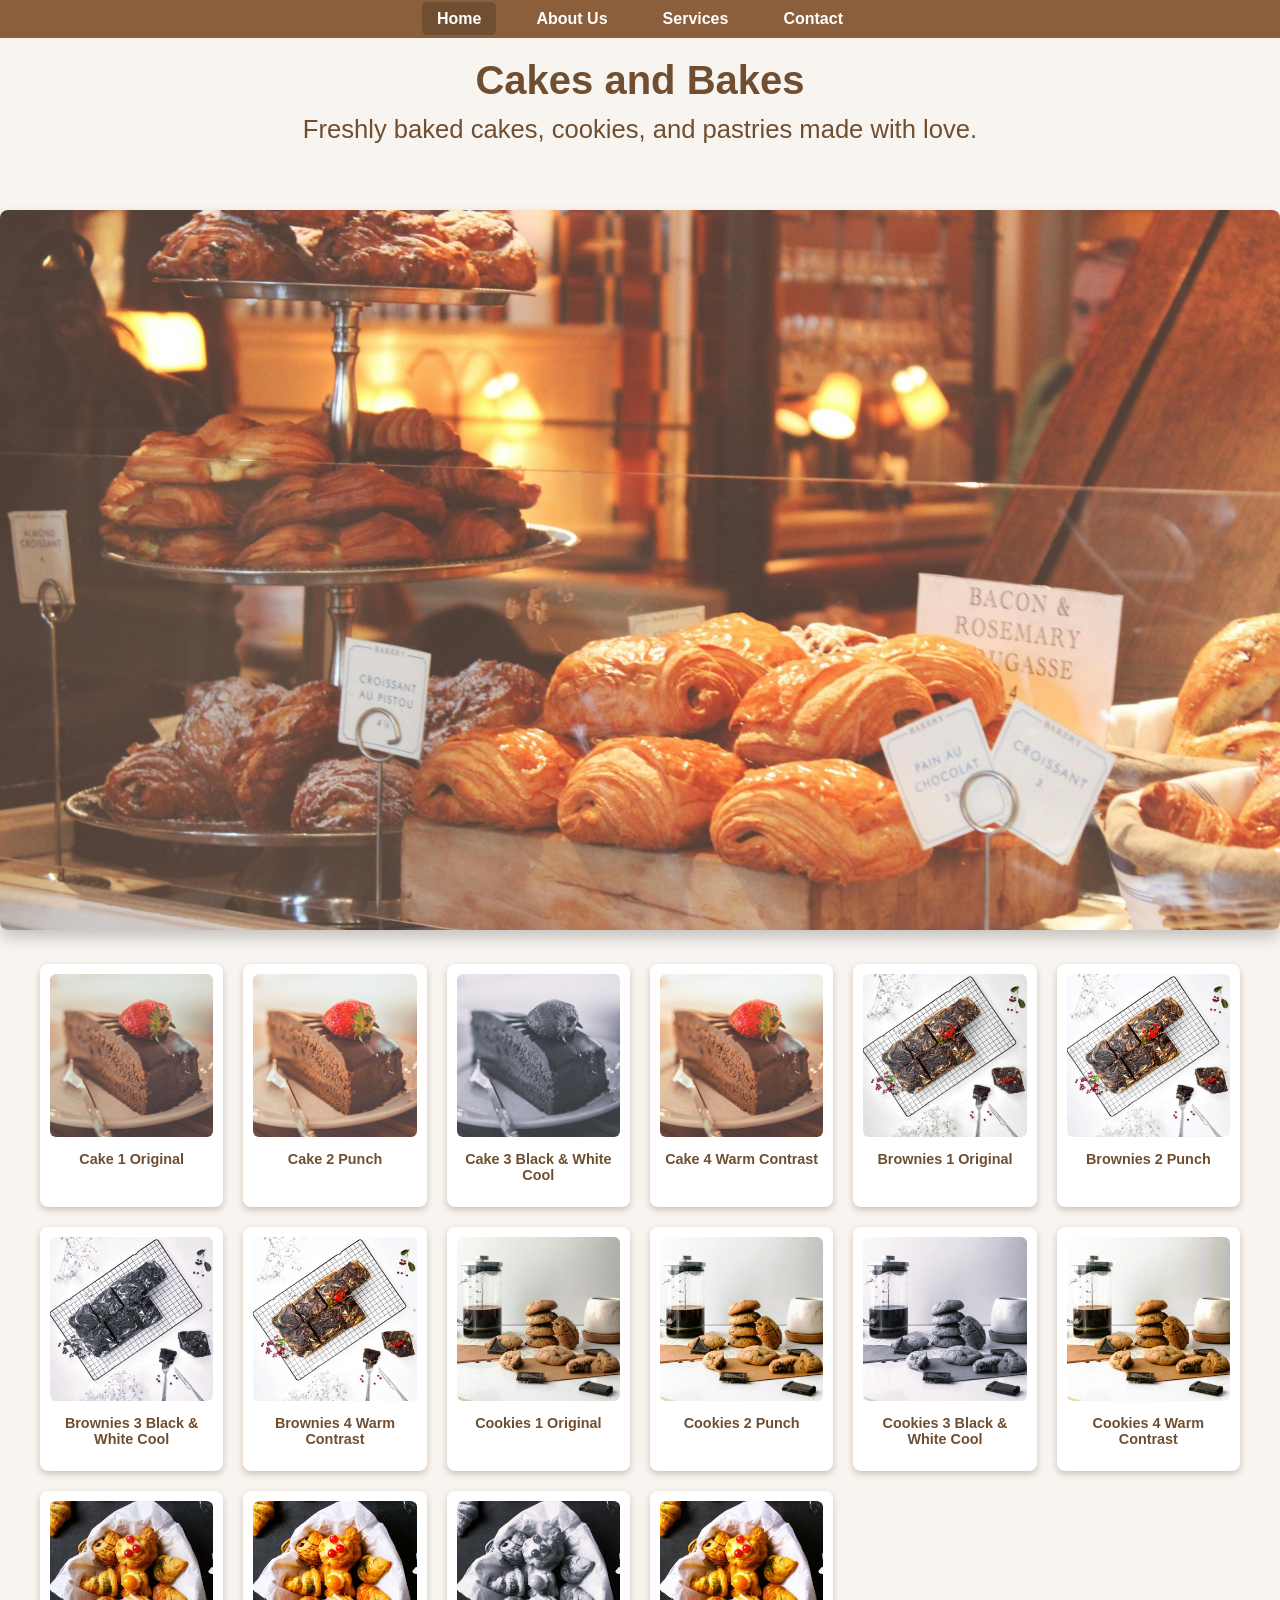
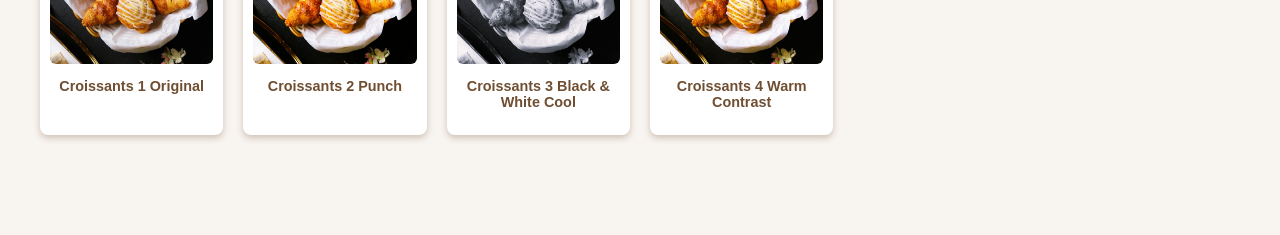
<file: index.html>
<!DOCTYPE html>
<html lang="en">
<head>
<meta charset="UTF-8" />
<meta name="viewport" content="width=device-width, initial-scale=1" />
<title>Cakes and Bakes</title>
<link rel="stylesheet" href="css/styles.css" />
</head>
<body>

<nav>
  <ul>
    <li><a href="index.html" class="active">Home</a></li>
    <li><a href="aboutus.html">About Us</a></li>
    <li><a href="services.html">Services</a></li>
    <li><a href="contact.html">Contact</a></li>
  </ul>
</nav>

<header>
  <h1>Cakes and Bakes</h1>
  <p>Freshly baked cakes, cookies, and pastries made with love.</p>
</header>

<section class="hero">
  <img src="images/hero-bakery-1920x1080.jpg" alt="Bakery table with croissants and bread" />
</section>

<section class="grid">
  <!-- Cakes -->
  <div class="card"><img src="images/cake-1-original.jpg" alt="Cake original"><p>Cake 1 Original</p></div>
  <div class="card"><img src="images/cake-2-punch.jpg" alt="Cake punch"><p>Cake 2 Punch</p></div>
  <div class="card"><img src="images/cake-3-black-and-white-cool.jpg" alt="Cake black & white cool"><p>Cake 3 Black & White Cool</p></div>
  <div class="card"><img src="images/cake-4-warm-contrast.jpg" alt="Cake warm contrast"><p>Cake 4 Warm Contrast</p></div>

  <!-- Brownies -->
  <div class="card"><img src="images/brownies-1-original.jpg" alt="Brownies original"><p>Brownies 1 Original</p></div>
  <div class="card"><img src="images/brownies-2-punch.jpg" alt="Brownies punch"><p>Brownies 2 Punch</p></div>
  <div class="card"><img src="images/brownies-3-black-and-white-cool.jpg" alt="Brownies black & white cool"><p>Brownies 3 Black & White Cool</p></div>
  <div class="card"><img src="images/brownies-4-warm-contrast.jpg" alt="Brownies warm contrast"><p>Brownies 4 Warm Contrast</p></div>

  <!-- Cookies -->
  <div class="card"><img src="images/cookies-1-original.jpg" alt="Cookies original"><p>Cookies 1 Original</p></div>
  <div class="card"><img src="images/cookies-2-punch.jpg" alt="Cookies punch"><p>Cookies 2 Punch</p></div>
  <div class="card"><img src="images/cookies-3-black-and-white-cool.jpg" alt="Cookies black & white cool"><p>Cookies 3 Black & White Cool</p></div>
  <div class="card"><img src="images/cookies-4-warm-contrast.jpg" alt="Cookies warm contrast"><p>Cookies 4 Warm Contrast</p></div>

  <!-- Croissants -->
  <div class="card"><img src="images/croissants-1-original.jpg" alt="Croissants original"><p>Croissants 1 Original</p></div>
  <div class="card"><img src="images/croissants-2-punch.jpg" alt="Croissants punch"><p>Croissants 2 Punch</p></div>
  <div class="card"><img src="images/croissants-3-black-and-white-cool.jpg" alt="Croissants black & white cool"><p>Croissants 3 Black & White Cool</p></div>
  <div class="card"><img src="images/croissants-4-warm-contrast.jpg" alt="Croissants warm contrast"><p>Croissants 4 Warm Contrast</p></div>
</section>

</body>
</html>
</file>
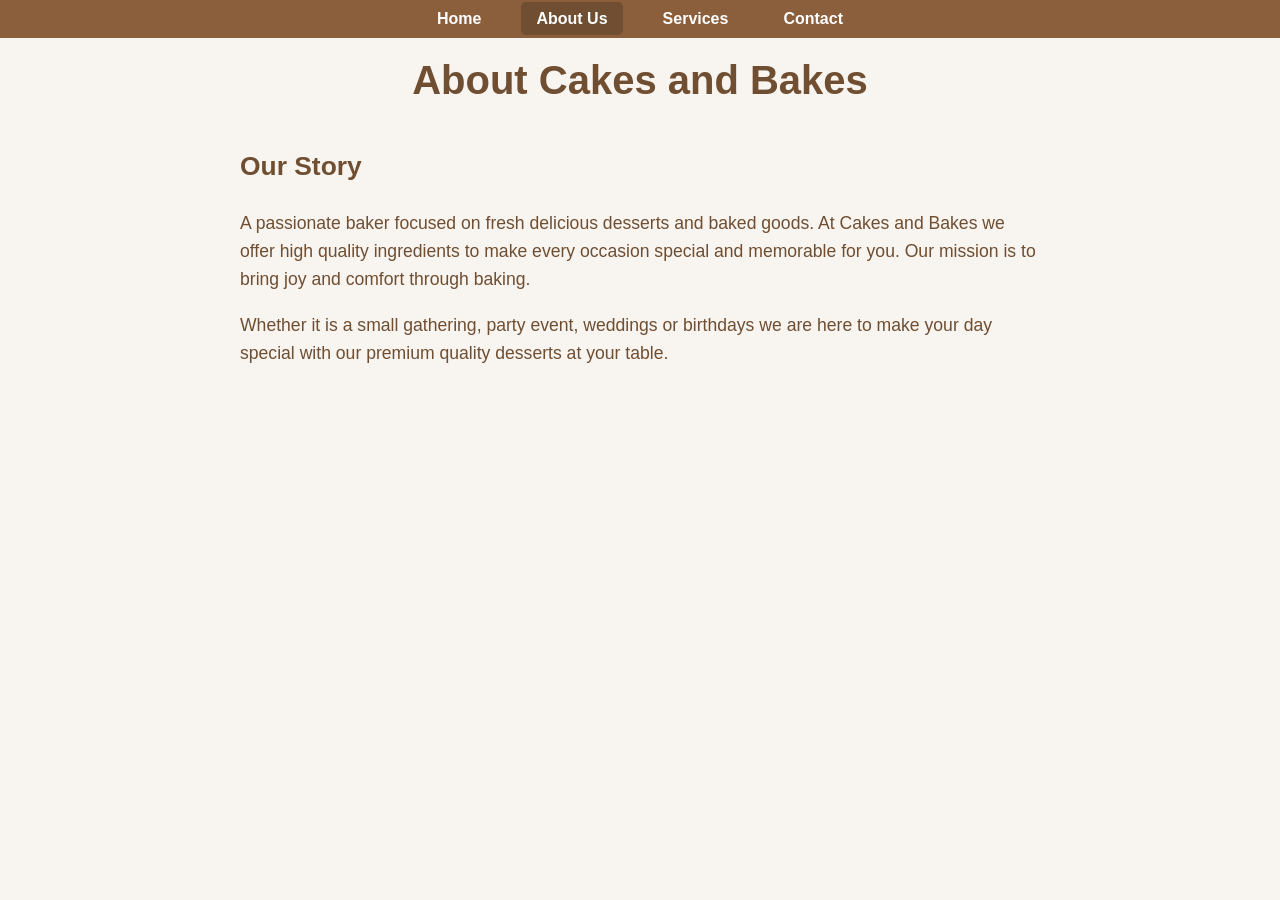
<file: aboutus.html>
<!DOCTYPE html>
<html lang="en">
<head>
<meta charset="UTF-8" />
<meta name="viewport" content="width=device-width, initial-scale=1" />
<title>About Us - Cakes and Bakes</title>
<link rel="stylesheet" href="css/styles.css" />
</head>
<body>

<nav>
  <ul>
    <li><a href="index.html">Home</a></li>
    <li><a href="aboutus.html" class="active">About Us</a></li>
    <li><a href="services.html">Services</a></li>
    <li><a href="contact.html">Contact</a></li>
  </ul>
</nav>

<header>
  <h1>About Cakes and Bakes</h1>
</header>

<section class="content">
  <h2>Our Story</h2>
  <p>A passionate baker focused on fresh delicious desserts and baked goods. At Cakes and Bakes we offer high quality ingredients to make every occasion special and memorable for you. Our mission is to bring joy and comfort through baking.</p>
  <p>Whether it is a small gathering, party event, weddings or birthdays we are here to make your day special with our premium quality desserts at your table.</p>
</section>

</body>
</html>
</file>
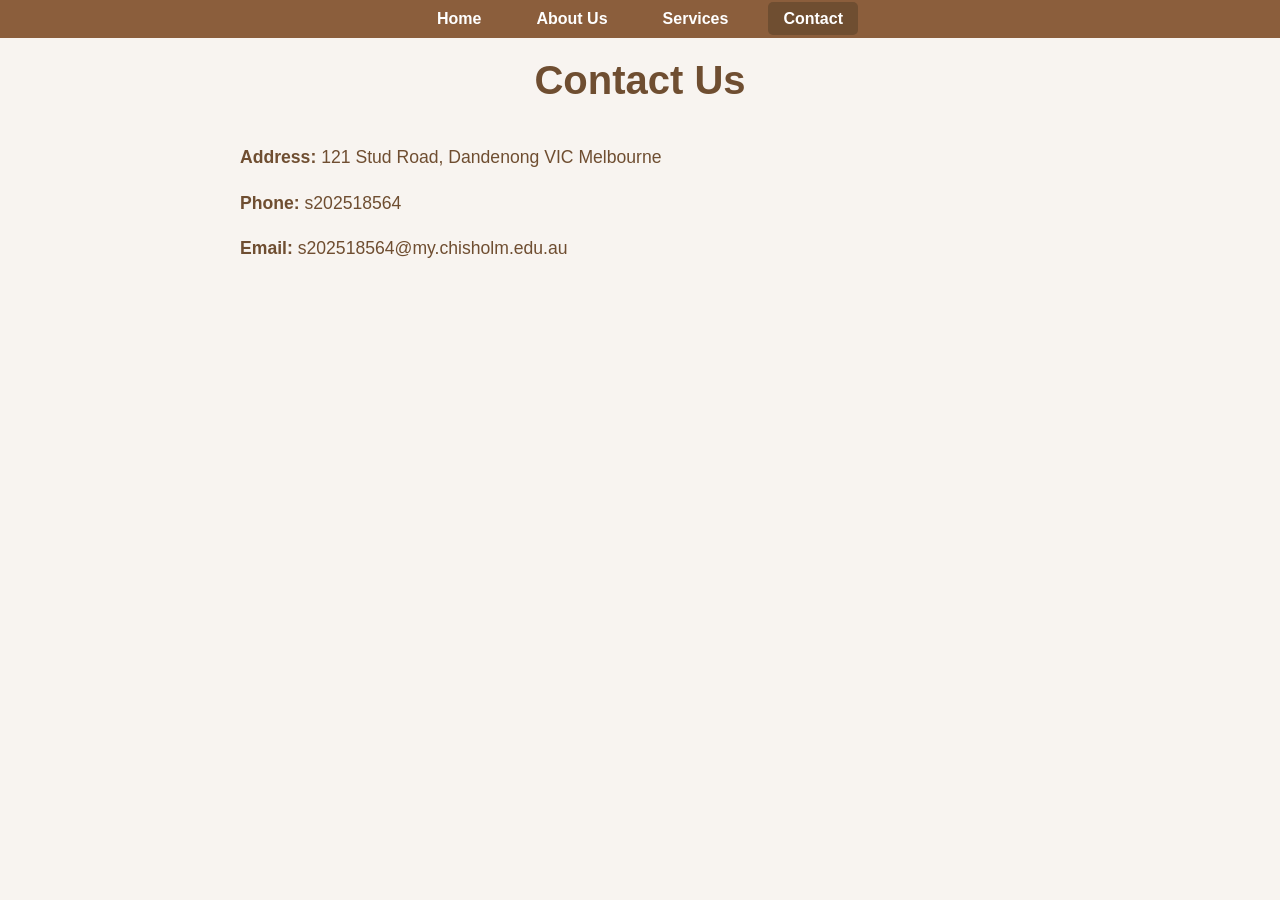
<file: contact.html>
<!DOCTYPE html>
<html lang="en">
<head>
<meta charset="UTF-8" />
<meta name="viewport" content="width=device-width, initial-scale=1" />
<title>Contact - Cakes and Bakes</title>
<link rel="stylesheet" href="css/styles.css" />
</head>
<body>

<nav>
  <ul>
    <li><a href="index.html">Home</a></li>
    <li><a href="aboutus.html">About Us</a></li>
    <li><a href="services.html">Services</a></li>
    <li><a href="contact.html" class="active">Contact</a></li>
  </ul>
</nav>

<header>
  <h1>Contact Us</h1>
</header>

<section class="content">
  <p><strong>Address:</strong> 121 Stud Road, Dandenong VIC Melbourne</p>
  <p><strong>Phone:</strong> s202518564</p>
  <p><strong>Email:</strong> s202518564@my.chisholm.edu.au</p>
</section>

</body>
</html>
</file>
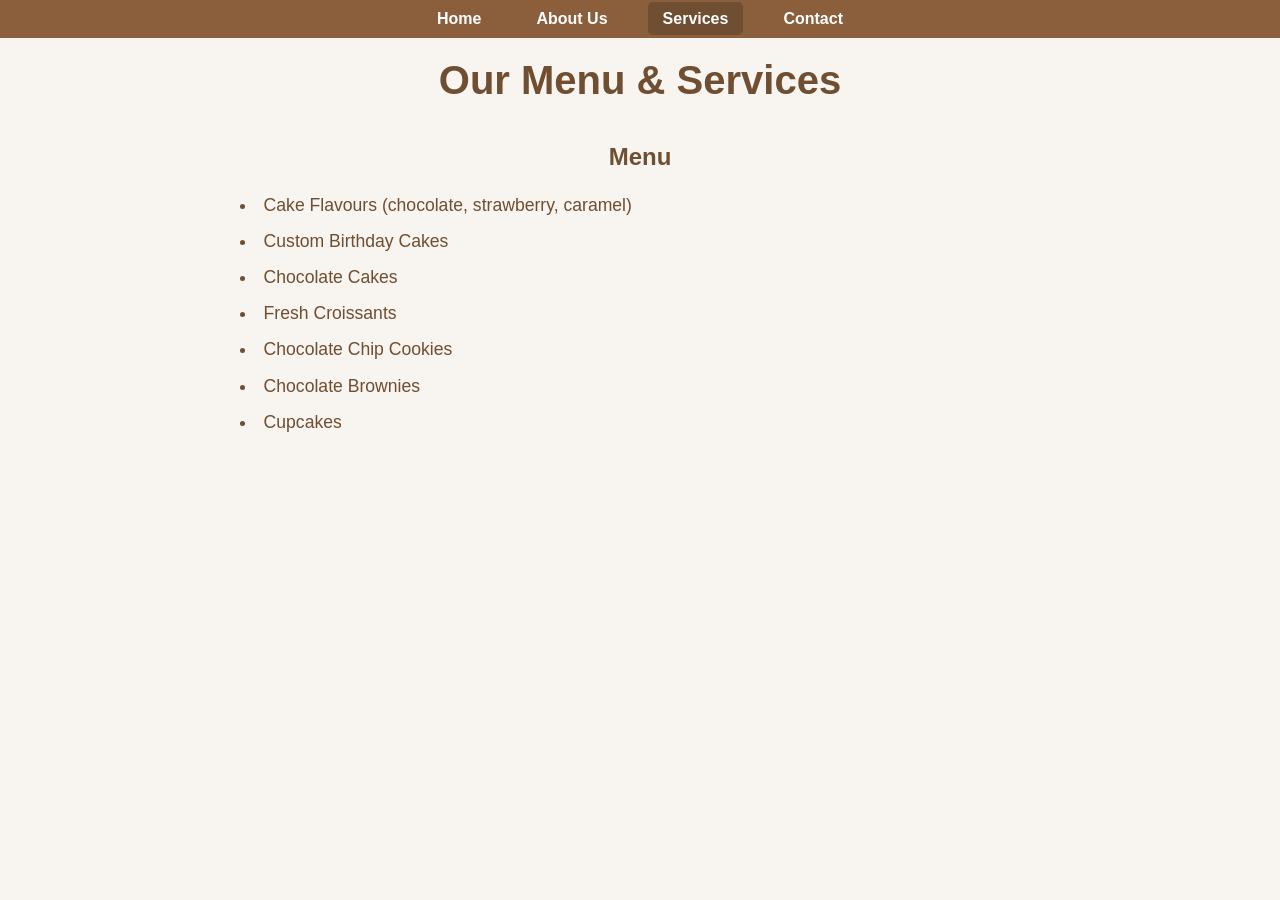
<file: services.html>
<!DOCTYPE html>
<html lang="en">
<head>
<meta charset="UTF-8" />
<meta name="viewport" content="width=device-width, initial-scale=1" />
<title>Services - Cakes and Bakes</title>
<link rel="stylesheet" href="css/styles.css" />
</head>
<body>

<nav>
  <ul>
    <li><a href="index.html">Home</a></li>
    <li><a href="aboutus.html">About Us</a></li>
    <li><a href="services.html" class="active">Services</a></li>
    <li><a href="contact.html">Contact</a></li>
  </ul>
</nav>

<header>
  <h1>Our Menu & Services</h1>
</header>

<h2>Menu</h2>
<section class="content">
  <ul>
    <li>Cake Flavours (chocolate, strawberry, caramel)</li>
    <li>Custom Birthday Cakes</li>
    <li>Chocolate Cakes</li>
    <li>Fresh Croissants</li>
    <li>Chocolate Chip Cookies</li>
    <li>Chocolate Brownies</li>
    <li>Cupcakes</li>
  </ul>
</section>

</body>
</html>
</file>
<file: css/styles.css>
/* General styling */
body {
  font-family: Arial, sans-serif;
  margin: 0;
  background: #f8f4f0;
  text-align: center;
  color: #6f4e31;
}

/* Navigation styling */
nav ul {
  list-style: none;
  margin: 0;
  padding: 10px;
  background-color: #8b5e3c;
  display: flex;
  justify-content: center;
  gap: 25px;
}

nav ul li {
  display: inline;
}

nav ul li a {
  color: white;
  text-decoration: none;
  font-weight: bold;
  padding: 8px 15px;
  border-radius: 5px;
  transition: background-color 0.3s ease;
}

nav ul li a:hover,
nav ul li a.active {
  background-color: #6f4e31;
}

/* Header styling */
header {
  padding: 20px;
  margin-bottom: 20px;
}

header h1 {
  margin: 0;
  font-size: 2.5rem;
}

/* Hero tagline styling */
header p {
  font-size: 1.6rem;
  font-weight: 500;
  color: #6f4e31;
  margin-top: 12px;
}

/* Hero Image styling */
.hero img {
  width: 100%;
  max-width: 1920px;
  height: auto;
  border-radius: 8px;
  box-shadow: 0 8px 15px rgba(0, 0, 0, 0.2);
  margin-bottom: 30px;
}

/* Image grid styling */
.grid {
  display: grid;
  grid-template-columns: repeat(auto-fit, minmax(180px, 1fr));
  gap: 20px;
  padding: 0 20px 40px;
  max-width: 1200px;
  margin: 0 auto 60px;
}

.card {
  background: white;
  border-radius: 8px;
  box-shadow: 0 3px 6px rgba(111, 78, 49, 0.3);
  padding: 10px;
  transition: transform 0.3s ease, box-shadow 0.3s ease;
}

.card:hover {
  transform: translateY(-8px);
  box-shadow: 0 10px 20px rgba(111, 78, 49, 0.5);
}

.card img {
  width: 100%;
  border-radius: 6px;
}

.card p {
  margin-top: 10px;
  font-weight: bold;
  font-size: 0.9rem;
  color: #6f4e31;
}

/* Content styling for text sections on other pages */
.content {
  max-width: 800px;
  margin: 0 auto 40px;
  padding: 0 20px;
  font-size: 1.1rem;
  line-height: 1.6;
  text-align: left;
}

.content ul {
  list-style: disc inside;
  padding-left: 0;
}

.content ul li {
  margin-bottom: 8px;
}
</file>
